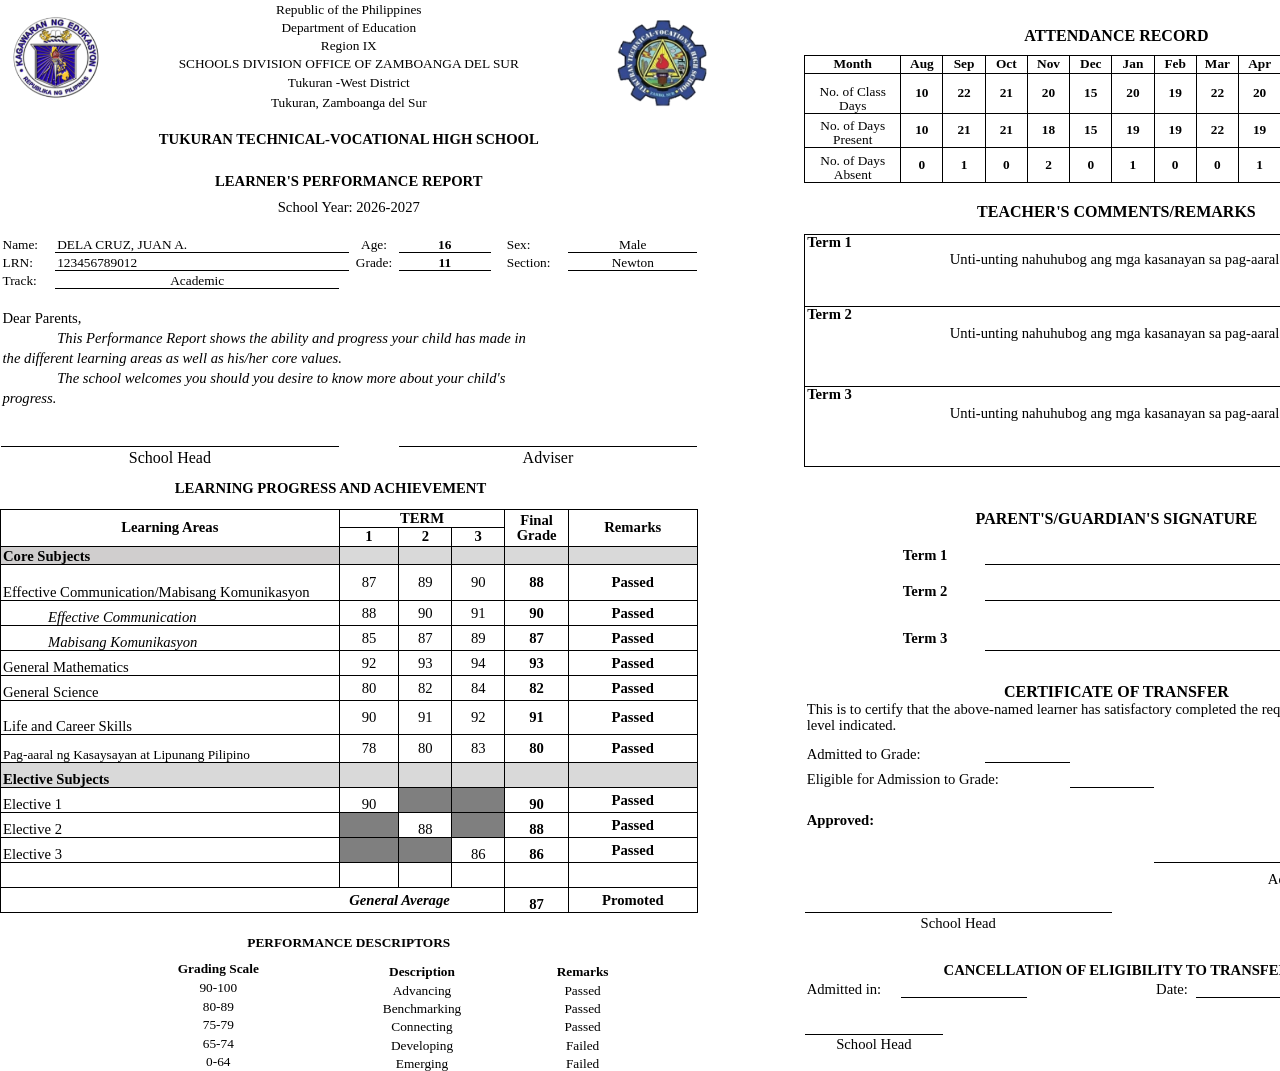
<file: sf9-demo.html>
<!doctype html><html><head><meta charset="utf-8"><title>SF9 preview</title>
<link rel="stylesheet" href="sf9.css"><style>body{margin:0;background:#fff}</style></head>
<body><div id="sf9"></div>
<script type="module">
import { renderSF9 } from './sf9.js';
const q=new URLSearchParams(location.search);
const filled=q.get('blank')===null;
renderSF9(document.getElementById('sf9'), filled?{
  name:'DELA CRUZ, JUAN A.', age:16, sex:'Male', lrn:'123456789012', grade:11, section:'Newton', track:'Academic',
  attendance:{months:['Aug','Sep','Oct','Nov','Dec','Jan','Feb','Mar','Apr','May','Jun','Total'],classDays:[10,22,21,20,15,20,19,22,20,18,5,192],absent:[0,1,0,2,0,1,0,0,1,0,0,5]},
  grades:{'Effective Communication':{1:88,2:90,3:91},'Mabisang Komunikasyon':{1:85,2:87,3:89},'General Mathematics':{1:92,2:93,3:94},'General Science':{1:80,2:82,3:84},'Life and Career Skills':{1:90,2:91,3:92},'Pag-aaral ng Kasaysayan at Lipunang Pilipino':{1:78,2:80,3:83}},
  electives:[{name:'Elective 1',grade:90},{name:'Elective 2',grade:88},{name:'Elective 3',grade:86}]
}:{});
</script></body></html>
</file>
<file: sf9.css>
/* SF9 - Learner's Performance Report (2026-2027). Pixel replica of SF9-2026-2027_v1_3.xlsx */
@page sf9{size:A4 landscape;margin:8.4mm 0 0 17.2mm}
.sf9-wrap{overflow:auto;max-width:100%;page:sf9;background:#fff;padding:10px;border:1px solid #d9dee3;border-radius:10px;box-shadow:0 1px 6px rgba(0,0,0,.08);box-sizing:border-box}
.sf9-sheet{position:relative;width:1428px;background:#fff;color:#000;font-family:'Bookman Old Style','Bookman','URW Bookman','TeX Gyre Bonum',Georgia,serif;font-size:11pt;line-height:normal;box-sizing:content-box;text-align:left;margin:0 auto}
.sf9-grid{border-collapse:collapse;table-layout:fixed;width:1428px;max-width:none;min-width:0;background:#fff;margin:0}
.sf9-grid tr,.sf9-grid tr:hover{background:transparent}
.sf9-grid td{padding:0 2px;border:0;overflow:hidden;overflow-wrap:normal;box-sizing:border-box;font-family:inherit;line-height:1.05;text-align:left;background:transparent;text-transform:none;letter-spacing:normal}
.sf9-logo{position:absolute}
.sf9-logo img{display:block}
img.sf9-logo{display:block}
.sf9-grid .s0{font-size:10.0pt;text-align:center;vertical-align:middle;white-space:nowrap}
.sf9-grid .s1{font-size:11.0pt;vertical-align:bottom;white-space:nowrap;overflow:visible}
.sf9-grid .s2{font-size:11.0pt;vertical-align:bottom;white-space:nowrap}
.sf9-grid .s3{border-bottom:1px solid #000;font-size:12.0pt;font-weight:bold;text-align:center;vertical-align:middle;white-space:nowrap}
.sf9-grid .s4{border-top:1px solid #000;border-right:1px solid #000;border-bottom:1px solid #000;border-left:1px solid #000;font-size:10.0pt;font-weight:bold;text-align:center;vertical-align:middle}
.sf9-grid .s5{border-top:1px solid #000;border-right:1px solid #000;border-bottom:1px solid #000;border-left:1px solid #000;font-size:10.0pt;font-weight:bold;text-align:center;vertical-align:middle;white-space:nowrap}
.sf9-grid .s6{border-top:1px solid #000;border-right:1px solid #000;border-bottom:1px solid #000;border-left:1px solid #000;font-size:10.0pt;text-align:center;vertical-align:bottom}
.sf9-grid .s7{font-size:11.0pt;font-weight:bold;text-align:center;vertical-align:bottom;white-space:nowrap}
.sf9-grid .s8{font-size:12.0pt;font-weight:bold;vertical-align:bottom;white-space:nowrap;overflow:visible}
.sf9-grid .s9{font-size:11.0pt;font-weight:bold;text-align:center;vertical-align:top;white-space:nowrap}
.sf9-grid .s10{font-size:11.0pt;text-align:center;vertical-align:top;white-space:nowrap}
.sf9-grid .s11{font-size:12.0pt;font-weight:bold;text-align:center;vertical-align:bottom;white-space:nowrap}
.sf9-grid .s12{font-size:10.0pt;vertical-align:bottom;white-space:nowrap}
.sf9-grid .s13{border-bottom:1px solid #000;font-size:10.0pt;text-align:left;vertical-align:bottom;white-space:nowrap}
.sf9-grid .s14{font-size:10.0pt;text-align:center;vertical-align:bottom;white-space:nowrap}
.sf9-grid .s15{border-bottom:1px solid #000;font-size:10.0pt;font-weight:bold;text-align:center;vertical-align:bottom;white-space:nowrap}
.sf9-grid .s16{font-size:10.0pt;vertical-align:bottom;white-space:nowrap;overflow:visible}
.sf9-grid .s17{border-bottom:1px solid #000;font-size:10.0pt;text-align:center;vertical-align:bottom;white-space:nowrap;overflow:visible}
.sf9-grid .s18{border-top:1px solid #000;border-right:1px solid #000;border-left:1px solid #000;font-size:11.0pt;font-weight:bold;text-align:left;vertical-align:top;white-space:nowrap}
.sf9-grid .s19{border-top:1px solid #000;border-bottom:1px solid #000;font-size:10.0pt;text-align:left;vertical-align:bottom;white-space:nowrap;overflow:visible}
.sf9-grid .s20{border-top:1px solid #000;border-bottom:1px solid #000;font-size:10.0pt;vertical-align:bottom;white-space:nowrap}
.sf9-grid .s21{font-size:10.0pt;text-align:center;vertical-align:bottom;white-space:nowrap;overflow:visible}
.sf9-grid .s22{border-top:1px solid #000;border-bottom:1px solid #000;font-size:10.0pt;text-align:center;vertical-align:bottom;white-space:nowrap;overflow:visible}
.sf9-grid .s23{border-right:1px solid #000;border-bottom:1px solid #000;border-left:1px solid #000;font-size:11.0pt;text-align:center;vertical-align:top;white-space:nowrap}
.sf9-grid .s24{border-bottom:1px solid #000;font-size:10.0pt;text-align:center;vertical-align:bottom;white-space:nowrap}
.sf9-grid .s25{font-size:12.0pt;vertical-align:bottom;white-space:nowrap;overflow:visible}
.sf9-grid .s26{font-size:12.0pt;vertical-align:bottom;white-space:nowrap}
.sf9-grid .s27{font-size:11.0pt;font-style:italic;vertical-align:bottom;white-space:nowrap;overflow:visible}
.sf9-grid .s28{font-size:12.0pt;font-style:italic;vertical-align:bottom;white-space:nowrap;overflow:visible}
.sf9-grid .s29{border-bottom:1px solid #000;font-size:12.0pt;font-weight:bold;text-align:center;vertical-align:bottom;white-space:nowrap}
.sf9-grid .s30{border-bottom:1px solid #000;font-size:12.0pt;font-weight:bold;text-align:center;vertical-align:bottom;white-space:nowrap;overflow:visible}
.sf9-grid .s31{font-size:12.0pt;text-align:center;vertical-align:bottom;white-space:nowrap}
.sf9-grid .s32{border-top:1px solid #000;font-size:12.0pt;text-align:center;vertical-align:bottom;white-space:nowrap;overflow:visible}
.sf9-grid .s33{font-size:12.0pt;font-weight:bold;vertical-align:top;white-space:nowrap;overflow:visible}
.sf9-grid .s34{font-size:12.0pt;font-weight:bold;vertical-align:top;white-space:nowrap}
.sf9-grid .s35{border-top:1px solid #000;border-right:1px solid #000;border-bottom:1px solid #000;border-left:1px solid #000;font-size:11.0pt;font-weight:bold;text-align:center;vertical-align:middle;white-space:nowrap}
.sf9-grid .s36{border-top:1px solid #000;border-right:1px solid #000;border-bottom:1px solid #000;border-left:1px solid #000;font-size:11.0pt;font-weight:bold;text-align:center;vertical-align:middle}
.sf9-grid .s37{font-size:11.0pt;font-weight:bold;text-align:center;vertical-align:bottom;white-space:nowrap;overflow:visible}
.sf9-grid .s38{border-top:1px solid #000;border-right:1px solid #000;border-bottom:1px solid #000;border-left:1px solid #000;background:#D0CECE;font-size:11.0pt;font-weight:bold;vertical-align:bottom;white-space:nowrap;overflow:visible}
.sf9-grid .s39{border-top:1px solid #000;border-right:1px solid #000;border-bottom:1px solid #000;border-left:1px solid #000;background:#D9D9D9;font-size:11.0pt;text-align:center;vertical-align:bottom;white-space:nowrap}
.sf9-grid .s40{font-size:11.0pt;font-weight:bold;text-align:left;vertical-align:middle;white-space:nowrap;overflow:visible}
.sf9-grid .s41{border-bottom:1px solid #000;font-size:11.0pt;vertical-align:bottom;white-space:nowrap;overflow:visible}
.sf9-grid .s42{border-top:1px solid #000;border-right:1px solid #000;border-bottom:1px solid #000;border-left:1px solid #000;font-size:11.0pt;text-align:left;vertical-align:bottom}
.sf9-grid .s43{border-top:1px solid #000;border-right:1px solid #000;border-bottom:1px solid #000;border-left:1px solid #000;font-size:11.0pt;text-align:center;vertical-align:middle;white-space:nowrap}
.sf9-grid .s44{border-top:1px solid #000;font-size:11.0pt;vertical-align:bottom;white-space:nowrap;overflow:visible}
.sf9-grid .s45{border-top:1px solid #000;border-right:1px solid #000;border-bottom:1px solid #000;border-left:1px solid #000;font-size:11.0pt;font-style:italic;text-align:left;vertical-align:bottom;padding-left:47px}
.sf9-grid .s46{border-top:1px solid #000;border-right:1px solid #000;border-bottom:1px solid #000;border-left:1px solid #000;font-size:11.0pt;font-style:italic;text-align:left;vertical-align:bottom;padding-left:47px;white-space:nowrap}
.sf9-grid .s47{border-top:1px solid #000;border-right:1px solid #000;border-bottom:1px solid #000;border-left:1px solid #000;font-size:11.0pt;text-align:left;vertical-align:bottom;white-space:nowrap}
.sf9-grid .s48{border-top:1px solid #000;border-right:1px solid #000;border-bottom:1px solid #000;border-left:1px solid #000;font-size:11.0pt;vertical-align:bottom;white-space:nowrap}
.sf9-grid .s49{font-size:11.0pt;text-align:left;vertical-align:middle}
.sf9-grid .s50{border-top:1px solid #000;border-right:1px solid #000;border-bottom:1px solid #000;border-left:1px solid #000;font-size:10.0pt;text-align:left;vertical-align:bottom}
.sf9-grid .s51{font-size:11.0pt;text-align:center;vertical-align:bottom;white-space:nowrap;overflow:visible}
.sf9-grid .s52{border-bottom:1px solid #000;font-size:11.0pt;text-align:center;vertical-align:bottom;white-space:nowrap;overflow:visible}
.sf9-grid .s53{border-top:1px solid #000;border-right:1px solid #000;border-bottom:1px solid #000;border-left:1px solid #000;background:#D9D9D9;font-size:11.0pt;font-weight:bold;vertical-align:bottom;white-space:nowrap;overflow:visible}
.sf9-grid .s54{border-top:1px solid #000;border-right:1px solid #000;border-bottom:1px solid #000;border-left:1px solid #000;background:#D9D9D9;font-size:11.0pt;text-align:center;vertical-align:middle;white-space:nowrap}
.sf9-grid .s55{border-top:1px solid #000;border-right:1px solid #000;border-bottom:1px solid #000;border-left:1px solid #000;font-size:11.0pt;text-align:center;vertical-align:bottom;white-space:nowrap}
.sf9-grid .s56{border-top:1px solid #000;border-right:1px solid #000;border-bottom:1px solid #000;border-left:1px solid #000;background:#7F7F7F;font-size:11.0pt;text-align:center;vertical-align:bottom;white-space:nowrap}
.sf9-grid .s57{border-top:1px solid #000;border-right:1px solid #000;border-bottom:1px solid #000;border-left:1px solid #000;font-size:11.0pt;font-weight:bold;text-align:center;vertical-align:bottom;white-space:nowrap}
.sf9-grid .s58{border-top:1px solid #000;border-right:1px solid #000;border-bottom:1px solid #000;border-left:1px solid #000;font-size:11.0pt;vertical-align:bottom;white-space:nowrap;overflow:visible}
.sf9-grid .s59{font-size:11.0pt;font-weight:bold;vertical-align:top;white-space:nowrap;overflow:visible}
.sf9-grid .s60{font-size:11.0pt;font-weight:bold;vertical-align:bottom;white-space:nowrap;overflow:visible}
.sf9-grid .s61{border-bottom:1px solid #000;font-size:11.0pt;font-weight:bold;text-align:center;vertical-align:bottom;white-space:nowrap}
.sf9-grid .s62{border-top:1px solid #000;border-right:1px solid #000;border-bottom:1px solid #000;border-left:1px solid #000;font-size:11.0pt;text-align:right;vertical-align:bottom;white-space:nowrap}
.sf9-grid .s63{font-size:11.0pt;vertical-align:top;white-space:nowrap;overflow:visible}
.sf9-grid .s64{border-top:1px solid #000;font-size:11.0pt;text-align:center;vertical-align:bottom;white-space:nowrap}
.sf9-grid .s65{border-top:1px solid #000;border-bottom:1px solid #000;border-left:1px solid #000;font-size:11.0pt;font-weight:bold;font-style:italic;text-align:right;vertical-align:middle;white-space:nowrap}
.sf9-grid .s66{border-top:1px solid #000;border-bottom:1px solid #000;font-size:11.0pt;font-weight:bold;vertical-align:middle;white-space:nowrap;overflow:visible}
.sf9-grid .s67{border-top:1px solid #000;border-right:1px solid #000;border-bottom:1px solid #000;font-size:11.0pt;font-weight:bold;vertical-align:middle;white-space:nowrap}
.sf9-grid .s68{border-bottom:1px solid #000;font-size:11.0pt;font-weight:bold;text-align:center;vertical-align:bottom;white-space:nowrap;overflow:visible}
.sf9-grid .s69{border-top:1px solid #000;font-size:11.0pt;text-align:center;vertical-align:bottom;white-space:nowrap;overflow:visible}
.sf9-grid .s70{font-size:10.0pt;font-weight:bold;text-align:center;vertical-align:bottom;white-space:nowrap}
.sf9-grid .s71{font-size:10.0pt;font-weight:bold;text-align:center;vertical-align:middle;white-space:nowrap}
@media print{
  #main:has(.sf9-wrap)>:not(.sf9-wrap){display:none!important}
  #main:has(.sf9-wrap){padding:0!important;max-width:none!important;margin:0!important}
  html,body{height:auto!important;margin:0!important;background:#fff!important}
  .app:has(.sf9-wrap),.main-col:has(.sf9-wrap){display:block!important;min-height:0!important;height:auto!important}
  .sf9-wrap{overflow:visible;padding:0;margin:0;border:0;border-radius:0;box-shadow:none}
  .sf9-sheet{margin:0!important;zoom:.69!important;-webkit-print-color-adjust:exact;print-color-adjust:exact}
}
</file>
